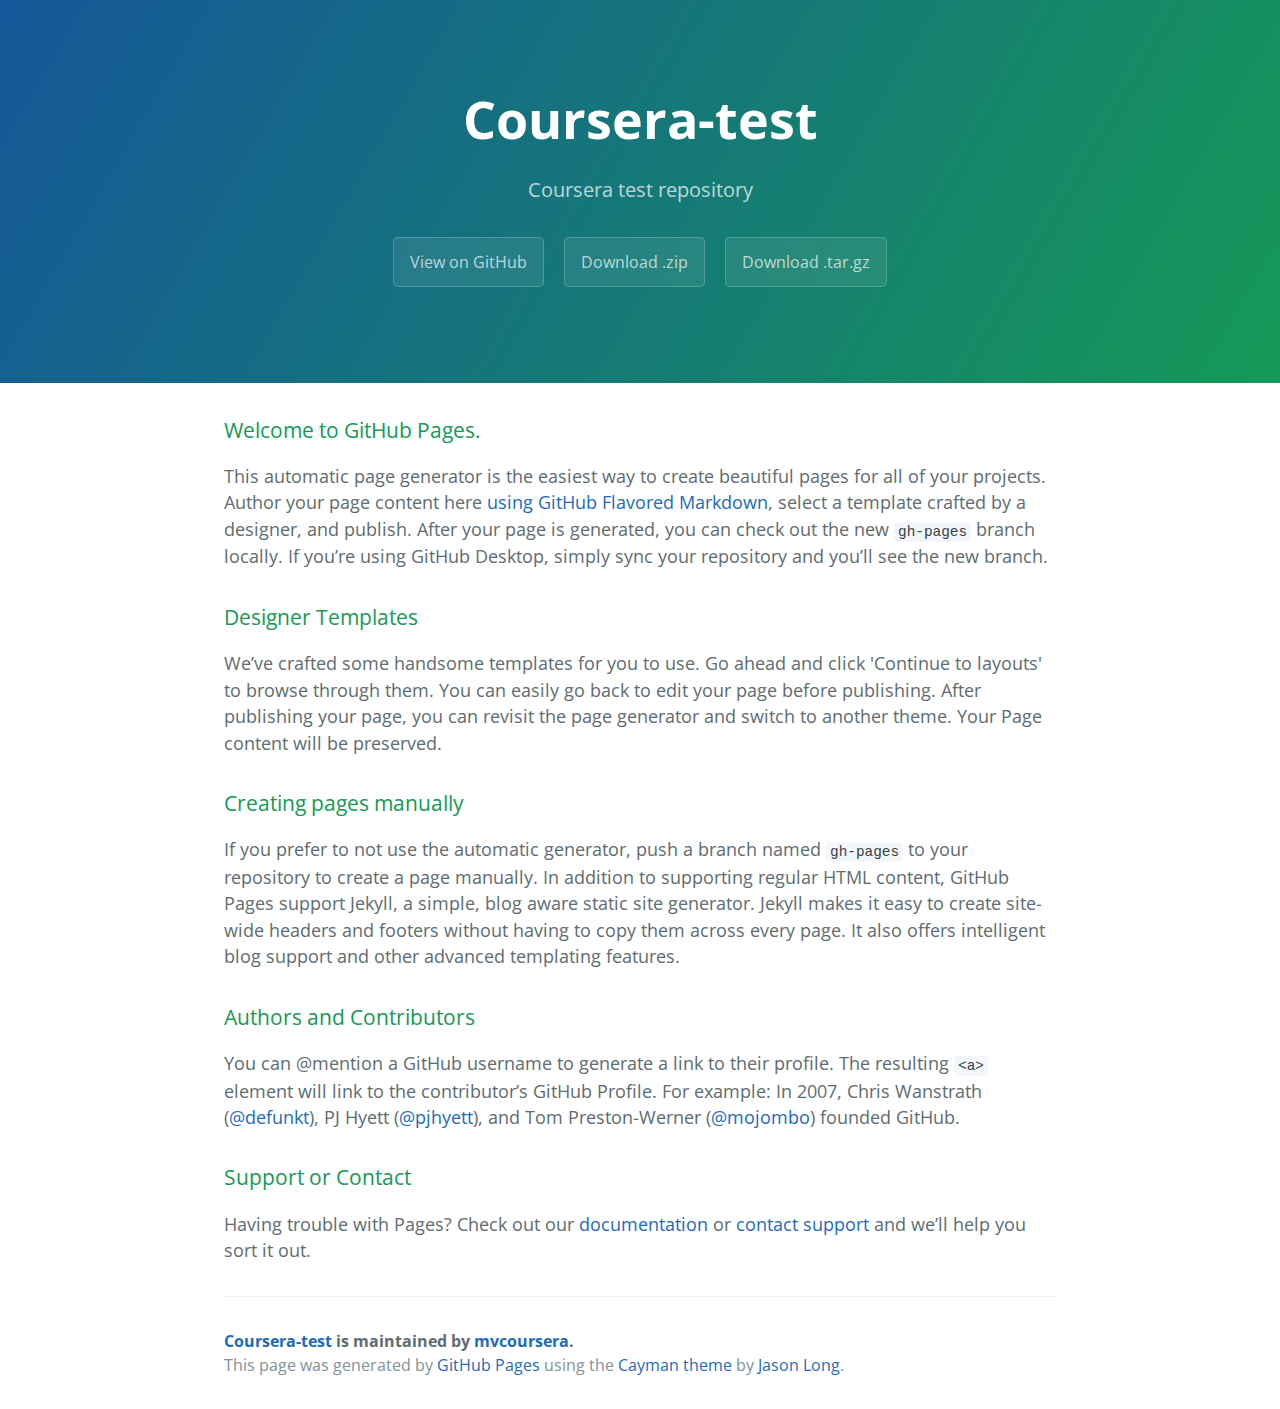
<file: index.html>
<!DOCTYPE html>
<html lang="en-us">
  <head>
    <meta charset="UTF-8">
    <title>Coursera-test by mvcoursera</title>
    <meta name="viewport" content="width=device-width, initial-scale=1">
    <link rel="stylesheet" type="text/css" href="stylesheets/normalize.css" media="screen">
    <link href='https://fonts.googleapis.com/css?family=Open+Sans:400,700' rel='stylesheet' type='text/css'>
    <link rel="stylesheet" type="text/css" href="stylesheets/stylesheet.css" media="screen">
    <link rel="stylesheet" type="text/css" href="stylesheets/github-light.css" media="screen">
  </head>
  <body>
    <section class="page-header">
      <h1 class="project-name">Coursera-test</h1>
      <h2 class="project-tagline">Coursera test repository</h2>
      <a href="https://github.com/mvcoursera/coursera-test" class="btn">View on GitHub</a>
      <a href="https://github.com/mvcoursera/coursera-test/zipball/master" class="btn">Download .zip</a>
      <a href="https://github.com/mvcoursera/coursera-test/tarball/master" class="btn">Download .tar.gz</a>
    </section>

    <section class="main-content">
      <h3>
<a id="welcome-to-github-pages" class="anchor" href="#welcome-to-github-pages" aria-hidden="true"><span aria-hidden="true" class="octicon octicon-link"></span></a>Welcome to GitHub Pages.</h3>

<p>This automatic page generator is the easiest way to create beautiful pages for all of your projects. Author your page content here <a href="https://guides.github.com/features/mastering-markdown/">using GitHub Flavored Markdown</a>, select a template crafted by a designer, and publish. After your page is generated, you can check out the new <code>gh-pages</code> branch locally. If you’re using GitHub Desktop, simply sync your repository and you’ll see the new branch.</p>

<h3>
<a id="designer-templates" class="anchor" href="#designer-templates" aria-hidden="true"><span aria-hidden="true" class="octicon octicon-link"></span></a>Designer Templates</h3>

<p>We’ve crafted some handsome templates for you to use. Go ahead and click 'Continue to layouts' to browse through them. You can easily go back to edit your page before publishing. After publishing your page, you can revisit the page generator and switch to another theme. Your Page content will be preserved.</p>

<h3>
<a id="creating-pages-manually" class="anchor" href="#creating-pages-manually" aria-hidden="true"><span aria-hidden="true" class="octicon octicon-link"></span></a>Creating pages manually</h3>

<p>If you prefer to not use the automatic generator, push a branch named <code>gh-pages</code> to your repository to create a page manually. In addition to supporting regular HTML content, GitHub Pages support Jekyll, a simple, blog aware static site generator. Jekyll makes it easy to create site-wide headers and footers without having to copy them across every page. It also offers intelligent blog support and other advanced templating features.</p>

<h3>
<a id="authors-and-contributors" class="anchor" href="#authors-and-contributors" aria-hidden="true"><span aria-hidden="true" class="octicon octicon-link"></span></a>Authors and Contributors</h3>

<p>You can @mention a GitHub username to generate a link to their profile. The resulting <code>&lt;a&gt;</code> element will link to the contributor’s GitHub Profile. For example: In 2007, Chris Wanstrath (<a href="https://github.com/defunkt" class="user-mention">@defunkt</a>), PJ Hyett (<a href="https://github.com/pjhyett" class="user-mention">@pjhyett</a>), and Tom Preston-Werner (<a href="https://github.com/mojombo" class="user-mention">@mojombo</a>) founded GitHub.</p>

<h3>
<a id="support-or-contact" class="anchor" href="#support-or-contact" aria-hidden="true"><span aria-hidden="true" class="octicon octicon-link"></span></a>Support or Contact</h3>

<p>Having trouble with Pages? Check out our <a href="https://help.github.com/pages">documentation</a> or <a href="https://github.com/contact">contact support</a> and we’ll help you sort it out.</p>

      <footer class="site-footer">
        <span class="site-footer-owner"><a href="https://github.com/mvcoursera/coursera-test">Coursera-test</a> is maintained by <a href="https://github.com/mvcoursera">mvcoursera</a>.</span>

        <span class="site-footer-credits">This page was generated by <a href="https://pages.github.com">GitHub Pages</a> using the <a href="https://github.com/jasonlong/cayman-theme">Cayman theme</a> by <a href="https://twitter.com/jasonlong">Jason Long</a>.</span>
      </footer>

    </section>

  
  </body>
</html>
</file>
<file: stylesheets/stylesheet.css>
* {
  box-sizing: border-box; }

body {
  padding: 0;
  margin: 0;
  font-family: "Open Sans", "Helvetica Neue", Helvetica, Arial, sans-serif;
  font-size: 16px;
  line-height: 1.5;
  color: #606c71; }

a {
  color: #1e6bb8;
  text-decoration: none; }
  a:hover {
    text-decoration: underline; }

.btn {
  display: inline-block;
  margin-bottom: 1rem;
  color: rgba(255, 255, 255, 0.7);
  background-color: rgba(255, 255, 255, 0.08);
  border-color: rgba(255, 255, 255, 0.2);
  border-style: solid;
  border-width: 1px;
  border-radius: 0.3rem;
  transition: color 0.2s, background-color 0.2s, border-color 0.2s; }
  .btn + .btn {
    margin-left: 1rem; }

.btn:hover {
  color: rgba(255, 255, 255, 0.8);
  text-decoration: none;
  background-color: rgba(255, 255, 255, 0.2);
  border-color: rgba(255, 255, 255, 0.3); }

@media screen and (min-width: 64em) {
  .btn {
    padding: 0.75rem 1rem; } }

@media screen and (min-width: 42em) and (max-width: 64em) {
  .btn {
    padding: 0.6rem 0.9rem;
    font-size: 0.9rem; } }

@media screen and (max-width: 42em) {
  .btn {
    display: block;
    width: 100%;
    padding: 0.75rem;
    font-size: 0.9rem; }
    .btn + .btn {
      margin-top: 1rem;
      margin-left: 0; } }

.page-header {
  color: #fff;
  text-align: center;
  background-color: #159957;
  background-image: linear-gradient(120deg, #155799, #159957); }

@media screen and (min-width: 64em) {
  .page-header {
    padding: 5rem 6rem; } }

@media screen and (min-width: 42em) and (max-width: 64em) {
  .page-header {
    padding: 3rem 4rem; } }

@media screen and (max-width: 42em) {
  .page-header {
    padding: 2rem 1rem; } }

.project-name {
  margin-top: 0;
  margin-bottom: 0.1rem; }

@media screen and (min-width: 64em) {
  .project-name {
    font-size: 3.25rem; } }

@media screen and (min-width: 42em) and (max-width: 64em) {
  .project-name {
    font-size: 2.25rem; } }

@media screen and (max-width: 42em) {
  .project-name {
    font-size: 1.75rem; } }

.project-tagline {
  margin-bottom: 2rem;
  font-weight: normal;
  opacity: 0.7; }

@media screen and (min-width: 64em) {
  .project-tagline {
    font-size: 1.25rem; } }

@media screen and (min-width: 42em) and (max-width: 64em) {
  .project-tagline {
    font-size: 1.15rem; } }

@media screen and (max-width: 42em) {
  .project-tagline {
    font-size: 1rem; } }

.main-content :first-child {
  margin-top: 0; }
.main-content img {
  max-width: 100%; }
.main-content h1, .main-content h2, .main-content h3, .main-content h4, .main-content h5, .main-content h6 {
  margin-top: 2rem;
  margin-bottom: 1rem;
  font-weight: normal;
  color: #159957; }
.main-content p {
  margin-bottom: 1em; }
.main-content code {
  padding: 2px 4px;
  font-family: Consolas, "Liberation Mono", Menlo, Courier, monospace;
  font-size: 0.9rem;
  color: #383e41;
  background-color: #f3f6fa;
  border-radius: 0.3rem; }
.main-content pre {
  padding: 0.8rem;
  margin-top: 0;
  margin-bottom: 1rem;
  font: 1rem Consolas, "Liberation Mono", Menlo, Courier, monospace;
  color: #567482;
  word-wrap: normal;
  background-color: #f3f6fa;
  border: solid 1px #dce6f0;
  border-radius: 0.3rem; }
  .main-content pre > code {
    padding: 0;
    margin: 0;
    font-size: 0.9rem;
    color: #567482;
    word-break: normal;
    white-space: pre;
    background: transparent;
    border: 0; }
.main-content .highlight {
  margin-bottom: 1rem; }
  .main-content .highlight pre {
    margin-bottom: 0;
    word-break: normal; }
.main-content .highlight pre, .main-content pre {
  padding: 0.8rem;
  overflow: auto;
  font-size: 0.9rem;
  line-height: 1.45;
  border-radius: 0.3rem; }
.main-content pre code, .main-content pre tt {
  display: inline;
  max-width: initial;
  padding: 0;
  margin: 0;
  overflow: initial;
  line-height: inherit;
  word-wrap: normal;
  background-color: transparent;
  border: 0; }
  .main-content pre code:before, .main-content pre code:after, .main-content pre tt:before, .main-content pre tt:after {
    content: normal; }
.main-content ul, .main-content ol {
  margin-top: 0; }
.main-content blockquote {
  padding: 0 1rem;
  margin-left: 0;
  color: #819198;
  border-left: 0.3rem solid #dce6f0; }
  .main-content blockquote > :first-child {
    margin-top: 0; }
  .main-content blockquote > :last-child {
    margin-bottom: 0; }
.main-content table {
  display: block;
  width: 100%;
  overflow: auto;
  word-break: normal;
  word-break: keep-all; }
  .main-content table th {
    font-weight: bold; }
  .main-content table th, .main-content table td {
    padding: 0.5rem 1rem;
    border: 1px solid #e9ebec; }
.main-content dl {
  padding: 0; }
  .main-content dl dt {
    padding: 0;
    margin-top: 1rem;
    font-size: 1rem;
    font-weight: bold; }
  .main-content dl dd {
    padding: 0;
    margin-bottom: 1rem; }
.main-content hr {
  height: 2px;
  padding: 0;
  margin: 1rem 0;
  background-color: #eff0f1;
  border: 0; }

@media screen and (min-width: 64em) {
  .main-content {
    max-width: 64rem;
    padding: 2rem 6rem;
    margin: 0 auto;
    font-size: 1.1rem; } }

@media screen and (min-width: 42em) and (max-width: 64em) {
  .main-content {
    padding: 2rem 4rem;
    font-size: 1.1rem; } }

@media screen and (max-width: 42em) {
  .main-content {
    padding: 2rem 1rem;
    font-size: 1rem; } }

.site-footer {
  padding-top: 2rem;
  margin-top: 2rem;
  border-top: solid 1px #eff0f1; }

.site-footer-owner {
  display: block;
  font-weight: bold; }

.site-footer-credits {
  color: #819198; }

@media screen and (min-width: 64em) {
  .site-footer {
    font-size: 1rem; } }

@media screen and (min-width: 42em) and (max-width: 64em) {
  .site-footer {
    font-size: 1rem; } }

@media screen and (max-width: 42em) {
  .site-footer {
    font-size: 0.9rem; } }
</file>
<file: stylesheets/github-light.css>
/*
The MIT License (MIT)

Copyright (c) 2016 GitHub, Inc.

Permission is hereby granted, free of charge, to any person obtaining a copy
of this software and associated documentation files (the "Software"), to deal
in the Software without restriction, including without limitation the rights
to use, copy, modify, merge, publish, distribute, sublicense, and/or sell
copies of the Software, and to permit persons to whom the Software is
furnished to do so, subject to the following conditions:

The above copyright notice and this permission notice shall be included in all
copies or substantial portions of the Software.

THE SOFTWARE IS PROVIDED "AS IS", WITHOUT WARRANTY OF ANY KIND, EXPRESS OR
IMPLIED, INCLUDING BUT NOT LIMITED TO THE WARRANTIES OF MERCHANTABILITY,
FITNESS FOR A PARTICULAR PURPOSE AND NONINFRINGEMENT. IN NO EVENT SHALL THE
AUTHORS OR COPYRIGHT HOLDERS BE LIABLE FOR ANY CLAIM, DAMAGES OR OTHER
LIABILITY, WHETHER IN AN ACTION OF CONTRACT, TORT OR OTHERWISE, ARISING FROM,
OUT OF OR IN CONNECTION WITH THE SOFTWARE OR THE USE OR OTHER DEALINGS IN THE
SOFTWARE.

*/

.pl-c /* comment */ {
  color: #969896;
}

.pl-c1 /* constant, variable.other.constant, support, meta.property-name, support.constant, support.variable, meta.module-reference, markup.raw, meta.diff.header */,
.pl-s .pl-v /* string variable */ {
  color: #0086b3;
}

.pl-e /* entity */,
.pl-en /* entity.name */ {
  color: #795da3;
}

.pl-smi /* variable.parameter.function, storage.modifier.package, storage.modifier.import, storage.type.java, variable.other */,
.pl-s .pl-s1 /* string source */ {
  color: #333;
}

.pl-ent /* entity.name.tag */ {
  color: #63a35c;
}

.pl-k /* keyword, storage, storage.type */ {
  color: #a71d5d;
}

.pl-s /* string */,
.pl-pds /* punctuation.definition.string, string.regexp.character-class */,
.pl-s .pl-pse .pl-s1 /* string punctuation.section.embedded source */,
.pl-sr /* string.regexp */,
.pl-sr .pl-cce /* string.regexp constant.character.escape */,
.pl-sr .pl-sre /* string.regexp source.ruby.embedded */,
.pl-sr .pl-sra /* string.regexp string.regexp.arbitrary-repitition */ {
  color: #183691;
}

.pl-v /* variable */ {
  color: #ed6a43;
}

.pl-id /* invalid.deprecated */ {
  color: #b52a1d;
}

.pl-ii /* invalid.illegal */ {
  color: #f8f8f8;
  background-color: #b52a1d;
}

.pl-sr .pl-cce /* string.regexp constant.character.escape */ {
  font-weight: bold;
  color: #63a35c;
}

.pl-ml /* markup.list */ {
  color: #693a17;
}

.pl-mh /* markup.heading */,
.pl-mh .pl-en /* markup.heading entity.name */,
.pl-ms /* meta.separator */ {
  font-weight: bold;
  color: #1d3e81;
}

.pl-mq /* markup.quote */ {
  color: #008080;
}

.pl-mi /* markup.italic */ {
  font-style: italic;
  color: #333;
}

.pl-mb /* markup.bold */ {
  font-weight: bold;
  color: #333;
}

.pl-md /* markup.deleted, meta.diff.header.from-file */ {
  color: #bd2c00;
  background-color: #ffecec;
}

.pl-mi1 /* markup.inserted, meta.diff.header.to-file */ {
  color: #55a532;
  background-color: #eaffea;
}

.pl-mdr /* meta.diff.range */ {
  font-weight: bold;
  color: #795da3;
}

.pl-mo /* meta.output */ {
  color: #1d3e81;
}
</file>
